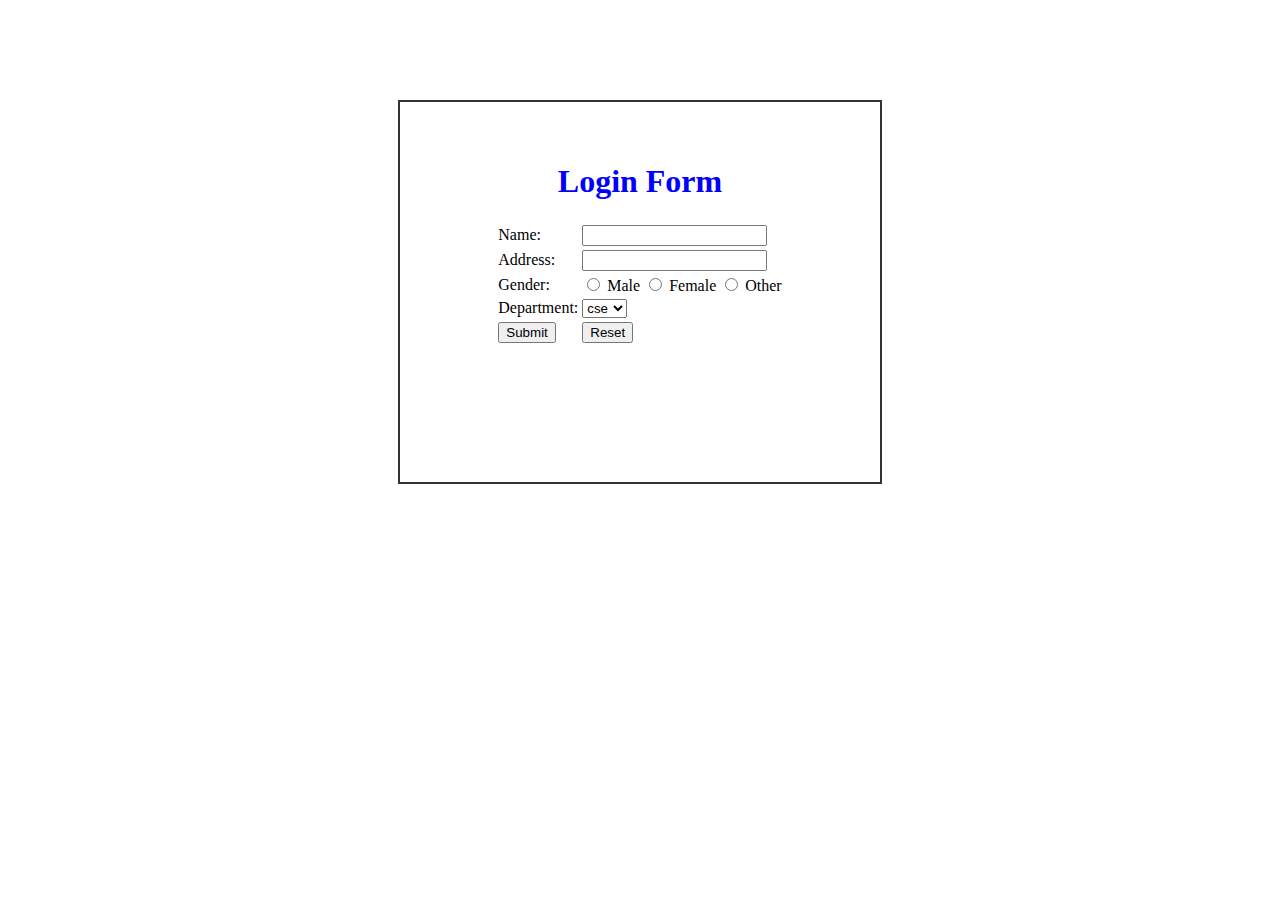
<file: index.html>
<!DOCTYPE html>
<html lang="en">
<head>
    <meta charset="UTF-8">
    <meta name="viewport" content="width=device-width, initial-scale=1.0">
    <title>Login</title>
    
    <style>
       
        .box {
            width: 400px;
            height:300px;
            border: 2px solid #333;
            padding: 40px;
            margin-top: 100px;
            
        }
       
    </style>
</head>
<body>
    

    <center>
        <div class="box">
    <h1 style="color: blue;">Login Form</h1>
    
    <table>
        
        <tr>
            <td>Name:</td>
            <td><input type="text"></td>
        </tr>

        <tr>
            <td>Address:</td>
            <td><input type="text"></td>
        </tr>
        <tr>
            <td>Gender:</td>
            <td><input type="radio" id="male" name="gender" value="male">
            <label for="male">Male</label>

            <input type="radio" id="female" name="gender" value="female">
            <label for="female">Female</label>

            <input type="radio" id="other" name="gender" value="other">
            <label for="other">Other</label></td>
        </tr>
        <tr>
            <td><label for="gender">Department:</label></td>
                <td><select id="dept" name="dept">
                    <option value="cse">cse</option>
                    <option value="eee">ece</option>
                    <option value="civil">civil</option>
                </select></td>
                
        </tr>
       
        <tr>
            
            <td><input type="submit" value="Submit"></td>
            <td><input type="reset" value="Reset"></td>
        </tr>
   


    </table>
   </center> </div>
 

</body>
</html>
</file>
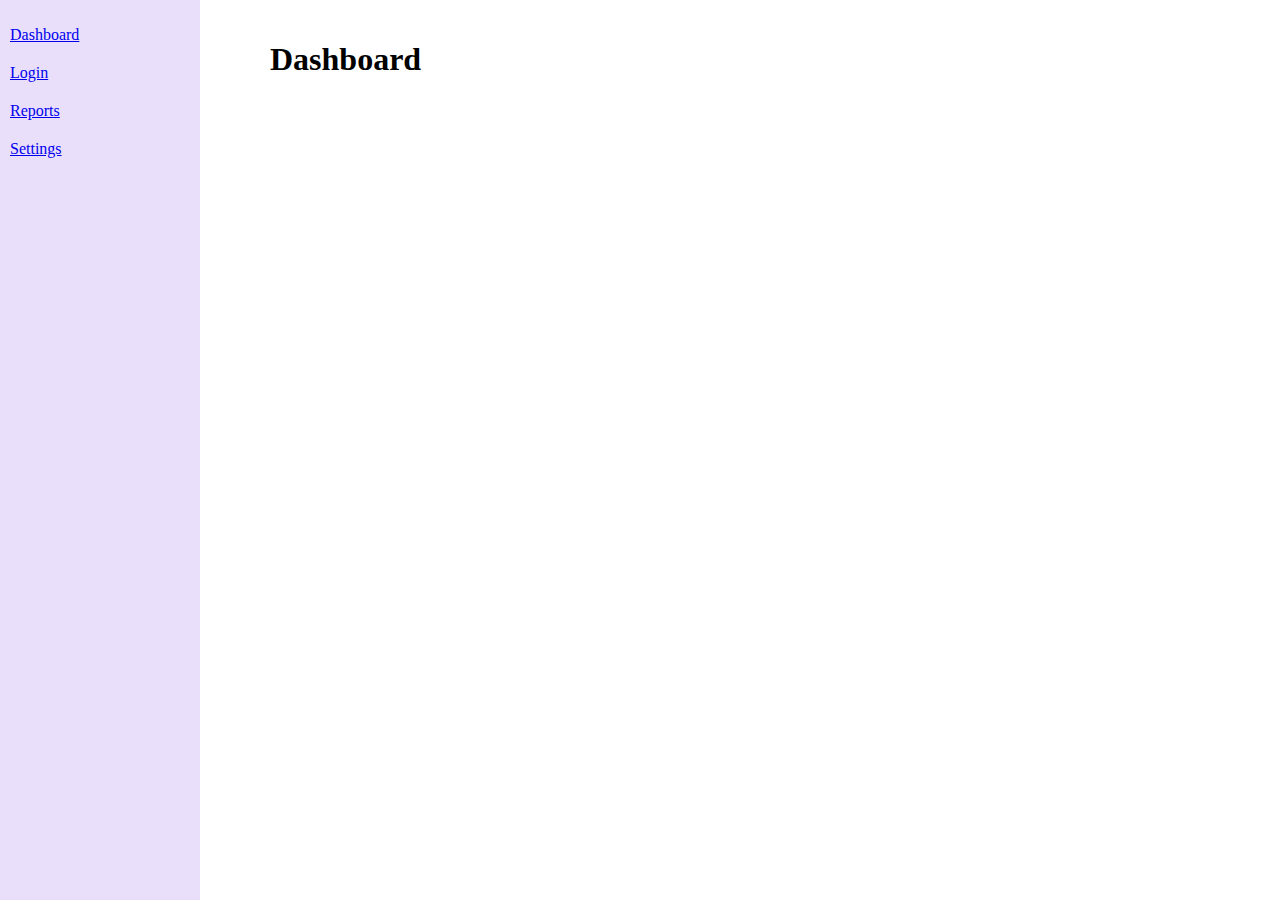
<file: dashboard.html>
<!DOCTYPE html>
<html lang="en">
<head>
    <meta charset="UTF-8">
    <meta name="viewport" content="width=device-width, initial-scale=1.0">
    <title>Dashboard</title>
    
    <style>
        body {
            
            margin: 0;
            padding: 0;
        }
        #content {
            margin-left: 250px;
            padding: 20px;
        }
        
        #dash ul {
            list-style-type: none;
            padding: 0;
        }

        #dash ul li {
            padding: 10px;
           
        }

        
        #dash {
            width: 200px;
            height: 100%;
            background-color: #eadffa;
            position: fixed;
        }
    </style>
</head>
<body>
   <div id="dash">
    <ul>
        <li><a href="dashboard.html">Dashboard</a></li>
        <li><a href="index.html">Login</a></li>
        <li><a href="report.html">Reports</a></li>
        <li><a href="settings.html">Settings</a></li>
    </ul>
   </div>
    <div id="content">
        <h1>Dashboard</h1>
        
    </div>
</body>
</html>
</file>
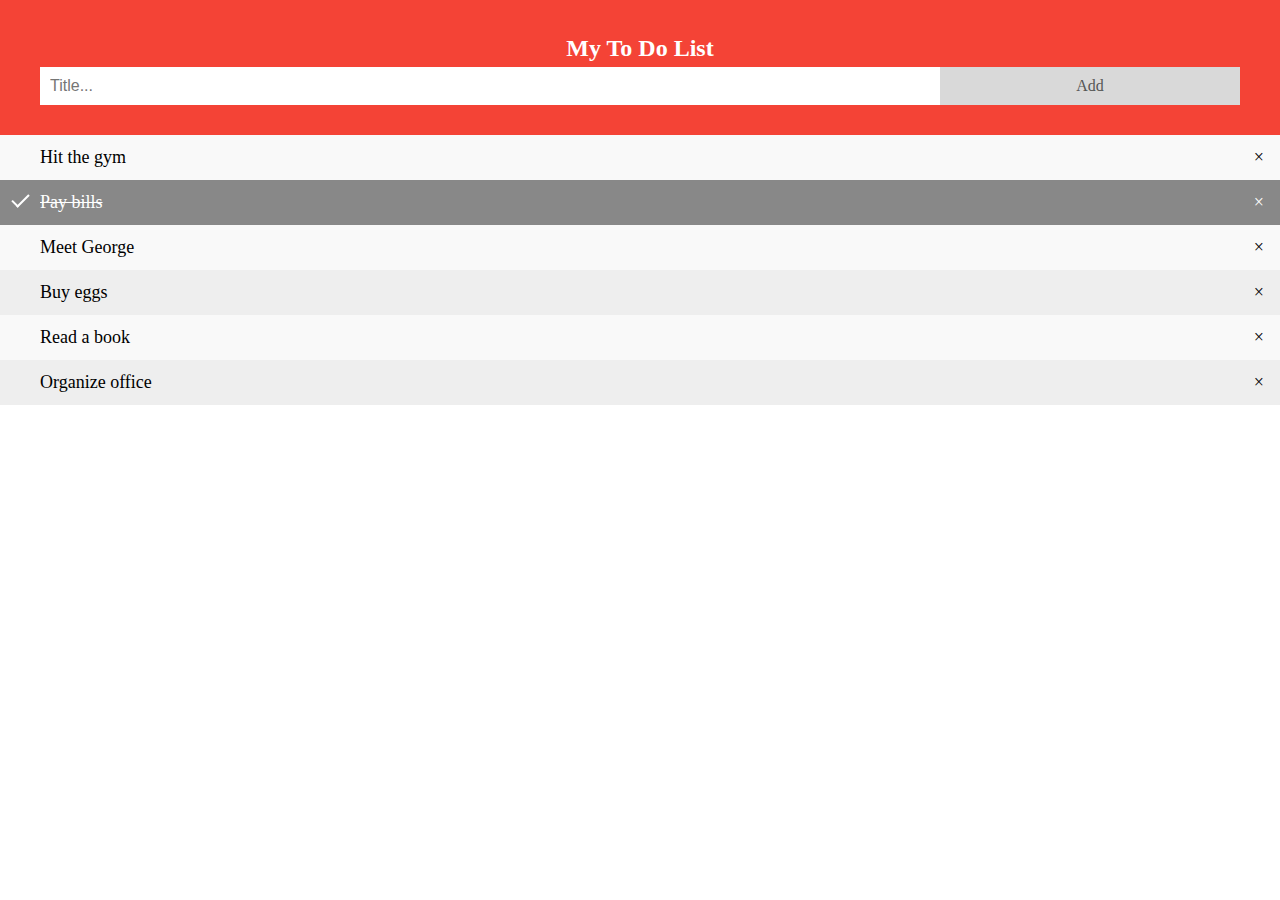
<file: ex.html>
<!DOCTYPE html>
<html>
<head>
<meta name="viewport" content="width=device-width, initial-scale=1">
<style>
body {
  margin: 0;
  min-width: 250px;
}

/* Include the padding and border in an element's total width and height */
* {
  box-sizing: border-box;
}

/* Remove margins and padding from the list */
ul {
  margin: 0;
  padding: 0;
}

/* Style the list items */
ul li {
  cursor: pointer;
  position: relative;
  padding: 12px 8px 12px 40px;
  list-style-type: none;
  background: #eee;
  font-size: 18px;
  transition: 0.2s;   
  
  /* make the list items unselectable */
  -webkit-user-select: none;
  -moz-user-select: none;
  -ms-user-select: none;
  user-select: none;
}

/* Set all odd list items to a different color (zebra-stripes) */
ul li:nth-child(odd) {
  background: #f9f9f9;
}

/* Darker background-color on hover */
ul li:hover {
  background: #ddd;
}

/* When clicked on, add a background color and strike out text */
ul li.checked {
  background: #888;
  color: #fff;
  text-decoration: line-through;
}

/* Add a "checked" mark when clicked on */
ul li.checked::before {
  content: '';
  position: absolute;
  border-color: #fff;
  border-style: solid;
  border-width: 0 2px 2px 0;
  top: 10px;
  left: 16px;
  transform: rotate(45deg);
  height: 15px;
  width: 7px;
}

/* Style the close button */
.close {
  position: absolute;
  right: 0;
  top: 0;
  padding: 12px 16px 12px 16px;
}

.close:hover {
  background-color: #f44336;
  color: white;
}

/* Style the header */
.header {
  background-color: #f44336;
  padding: 30px 40px;
  color: white;
  text-align: center;
}

/* Clear floats after the header */
.header:after {
  content: "";
  display: table;
  clear: both;
}

/* Style the input */
input {
  margin: 0;
  border: none;
  border-radius: 0;
  width: 75%;
  padding: 10px;
  float: left;
  font-size: 16px;
}

/* Style the "Add" button */
.addBtn {
  padding: 10px;
  width: 25%;
  background: #d9d9d9;
  color: #555;
  float: left;
  text-align: center;
  font-size: 16px;
  cursor: pointer;
  transition: 0.3s;
  border-radius: 0;
}

.addBtn:hover {
  background-color: #bbb;
}
</style>
</head>
<body>

<div id="myDIV" class="header">
  <h2 style="margin:5px">My To Do List</h2>
  <input type="text" id="myInput" placeholder="Title...">
  <span onclick="newElement()" class="addBtn">Add</span>
</div>

<ul id="myUL">
  <li>Hit the gym</li>
  <li class="checked">Pay bills</li>
  <li>Meet George</li>
  <li>Buy eggs</li>
  <li>Read a book</li>
  <li>Organize office</li>
</ul>

<script>
// Create a "close" button and append it to each list item
var myNodelist = document.getElementsByTagName("LI");
var i;
for (i = 0; i < myNodelist.length; i++) {
  var span = document.createElement("SPAN");
  var txt = document.createTextNode("\u00D7");
  span.className = "close";
  span.appendChild(txt);
  myNodelist[i].appendChild(span);
}

// Click on a close button to hide the current list item
var close = document.getElementsByClassName("close");
var i;
for (i = 0; i < close.length; i++) {
  close[i].onclick = function() {
    var div = this.parentElement;
    div.style.display = "none";
  }
}

// Add a "checked" symbol when clicking on a list item
var list = document.querySelector('ul');
list.addEventListener('click', function(ev) {
  if (ev.target.tagName === 'LI') {
    ev.target.classList.toggle('checked');
  }
}, false);

// Create a new list item when clicking on the "Add" button
function newElement() {
  var li = document.createElement("li");
  var inputValue = document.getElementById("myInput").value;
  var t = document.createTextNode(inputValue);
  li.appendChild(t);
  if (inputValue === '') {
    alert("You must write something!");
  } else {
    document.getElementById("myUL").appendChild(li);
  }
  document.getElementById("myInput").value = "";

  var span = document.createElement("SPAN");
  var txt = document.createTextNode("\u00D7");
  span.className = "close";
  span.appendChild(txt);
  li.appendChild(span);

  for (i = 0; i < close.length; i++) {
    close[i].onclick = function() {
      var div = this.parentElement;
      div.style.display = "none";
    }
  }
}
</script>

</body>
</html>
</file>
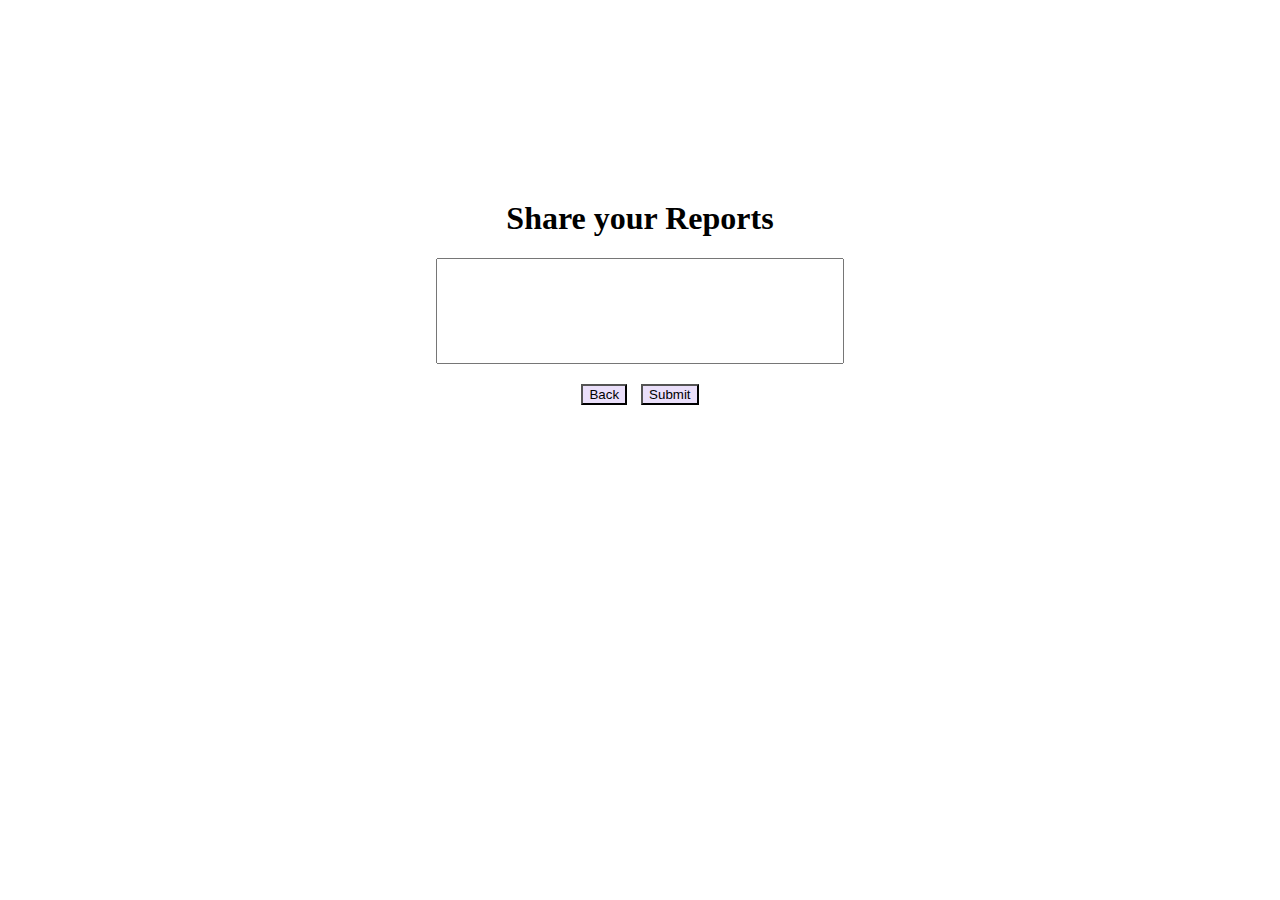
<file: report.html>
<!DOCTYPE html>
<html lang="en">
<head>
    <meta charset="UTF-8">
    <meta name="viewport" content="width=device-width, initial-scale=1.0">
    <title>Reports</title>
    
    <style>
        input{
            width: 400px;
            height: 100px;
            display: block;
        }
        .button2{
            margin-left: 10px;
            margin-top: 20px;
            background-color: #eadffa;
        }
        .button1{
            
            margin-top: 20px;
            background-color: #eadffa;
        }
        
            
    
    </style>
</head>
<body>
   
    <center>
        <h1 style="margin-top: 200px;">Share your Reports</h1>
        <input type="text">
        <button class="button1">Back</button>
        <button class="button2">Submit</button>
    </center>
</body>
</html>
</file>
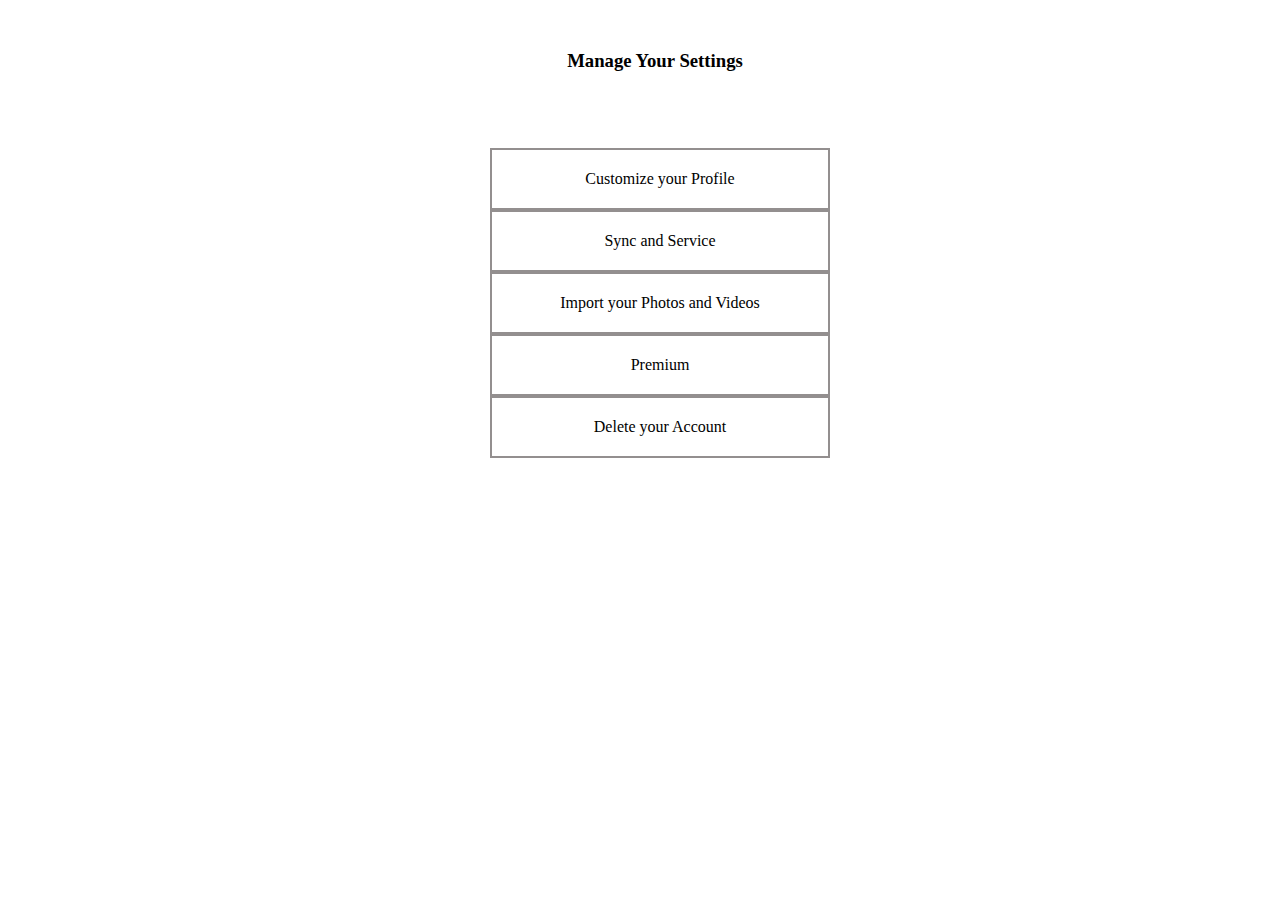
<file: settings.html>
<!DOCTYPE html>
<html lang="en">
<head>
    <meta charset="UTF-8">
    <meta name="viewport" content="width=device-width, initial-scale=1.0">
    <title>Settings</title>
   
    <style>
        #set{
            height: 50%;
            width: 30%;
           
            
        }
        li{
            border-color: rgb(147, 143, 143);
            border-width: 2px;
            border-style: solid;
           padding:20px;
        }
        li:hover{
            background-color: #eadffa;
        }
        ul{
            list-style-type: none;
            text-align: center;
            margin-top: 20%;
        }
    </style>
</head>
<body>
    
    <center>
        <h3 style="margin-top:50px ;margin-left: 30px;">
            Manage Your Settings
        </h3>
    <div id="set">
        <ul>
            <li>Customize your Profile</li>
            <li>Sync and Service</li>
            <li>Import your Photos and Videos</li>
            <li>Premium</li>
            <li>Delete your Account</li>
        </ul>
    </div>
</center>
</body>
</html>
</file>
